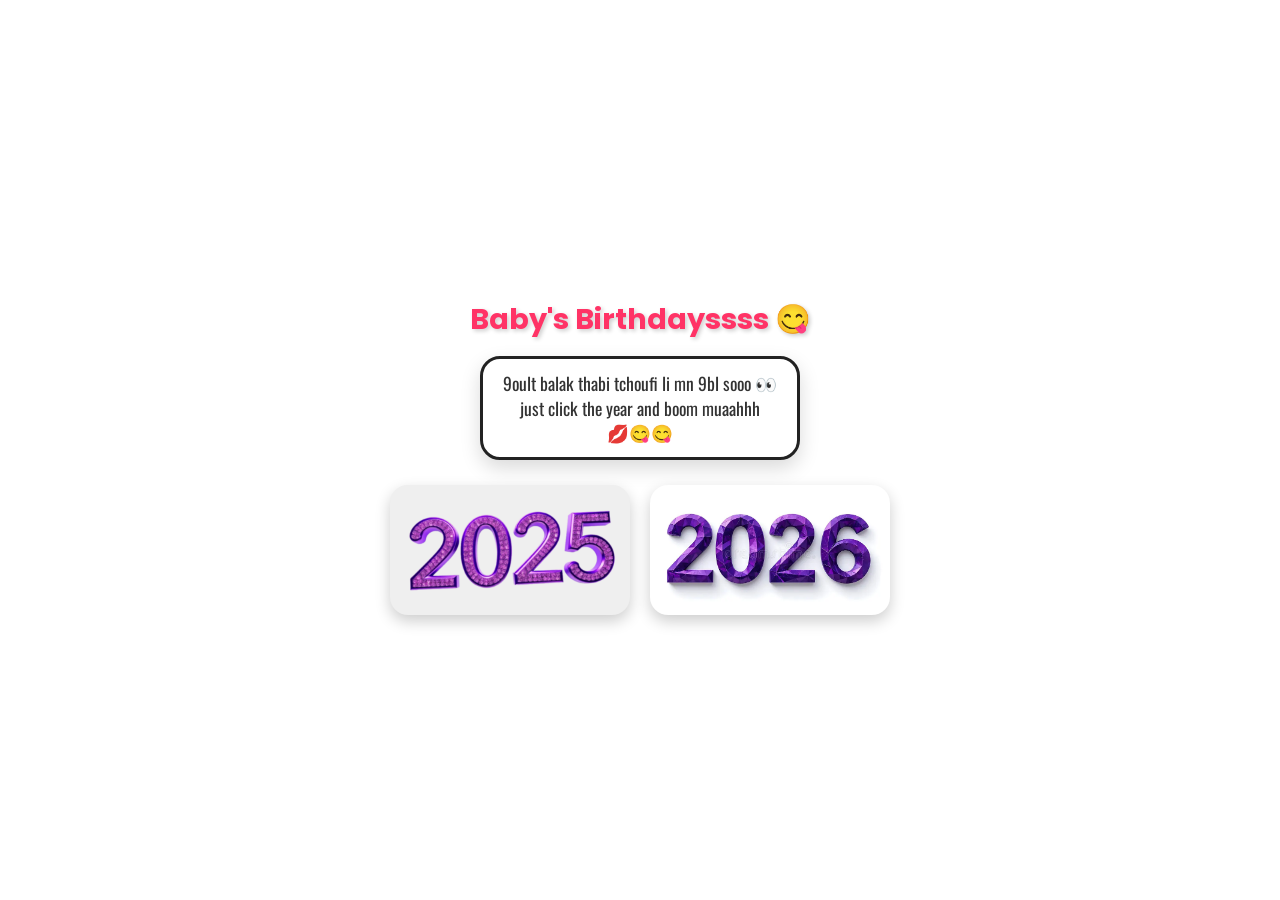
<file: index.html>
<!DOCTYPE html>

<html lang="en">
    <head>
        <title>Sweetheart's Birthday</title>
        <meta property="og:title" content="Bae's Birthday!" >
  <meta property="og:description" content="This is a special page for Baby's birthday" >
  <meta property="og:image" content="https://thumbs.dreamstime.com/b/beautiful-christmas-gift-present-bright-red-bow-silver-wrapping-paper-background-border-festive-fancy-wired-fabric-ribbon-130636273.jpg" >
        <link rel="icon" type="image/png" href="images/hbd.png">
        <link rel="stylesheet" href="lwla.css">
        <meta name="viewport" content="width=device-width, initial-scale=1.0">
    </head>

    <body>
        
            <h1 class="title">Baby's Birthdayssss 😋</h1>
            <div class="p-container"><p>9oult balak thabi tchoufi li mn 9bl sooo 👀<br> just click the year and boom muaahhh <br> 💋😋😋</p></div>
        <div class="main-container">
            <a href="2025/2025.html"><button id="b2025"></button></a>
            <a href="2026/2026.html"><button id="b2026"></button></a>
        </div>
        </body>
</file>
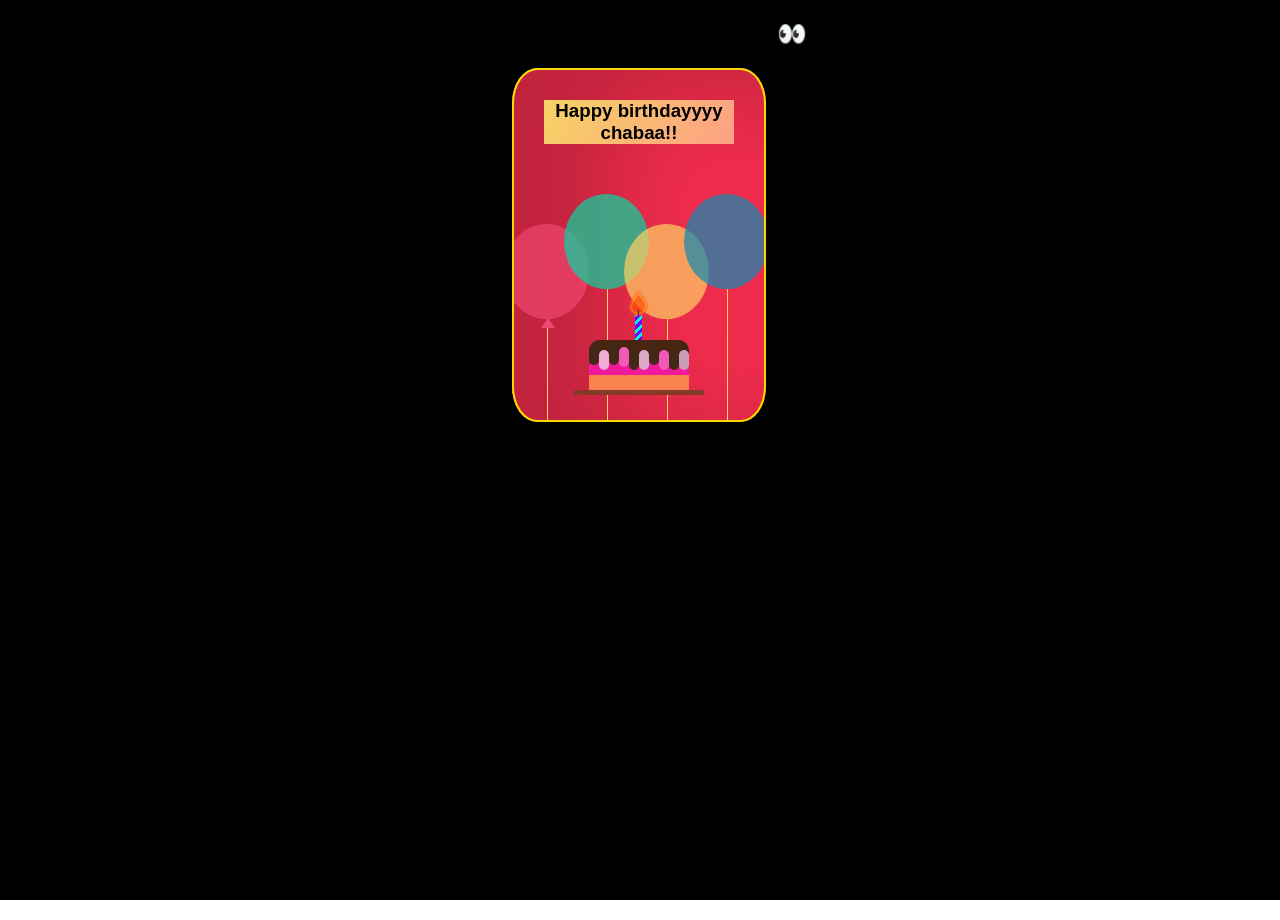
<file: 2025/2025.html>
<!DOCTYPE html>

<html lang="en">
    <head>
        <title>Sweetheart's Birthday</title>
        <link rel="icon" type="image/png" href="../images/hbd.png">
        <link rel="stylesheet" href="birthday.css">
        <meta name="viewport" content="width=device-width, initial-scale=1.0">
    </head>
<body>
    <video id="background-video" autoplay loop muted src="../images/Tulip2.mp4" ></video>
  <h2>a7kmiha w aft7iha chghol ktab 👀❤</h2>
  <div class="body">
    <div class="birthdayCard">
            <div class="card">
        <div class="card-inner">
          <div class="cardFront">
            <h3 id="title" class="happy">
              Happy birthdayyyy chabaa!!            </h3>
            <div class="balloons">
              <div class="balloonOne"></div>
              <div class="balloonTwo"></div>
              <div class="balloonThree"></div>
              <div class="balloonFour"></div>
            </div>
            <div class="plate">
              <div class="cake"></div>
              <div class="flame"></div>
            </div>
          </div>
          <div class="card-back">
                      <img src="../images/BirthdayLady25.jpeg" loading="lazy">
          </div>
        </div>
      </div>
      
      <div class="cardInside">
        <h3 id="title" class="back">
          y3mri y3mri chkon kbrttt        </h3>
        <p id="title">
          for Tasnimtyy        </p>
        <p id="desc">
         3djbok tulipes ? chabin kima 3inik 3oumryy👀  Happy Birthdayyy i really wish you the best wellah i love you more than you can ever imagine habibiii i wish i can kiss u rn bsh 3eibbb 👀 donc ki 3rftk kan 3ndk 15 ?? nnn c pas vrai kifach lw9t ydjri, lsl i wanna thank you for always being there for me and i wanna thank you for everything sweetheart [thank you for being in my life]</p>
        <p id="name" class="name">
         love,ur baby boyyy       </p>
      </div>
          </div>
  </div>
    <script src="birthday.js"></script>


</body>
</html>
</file>
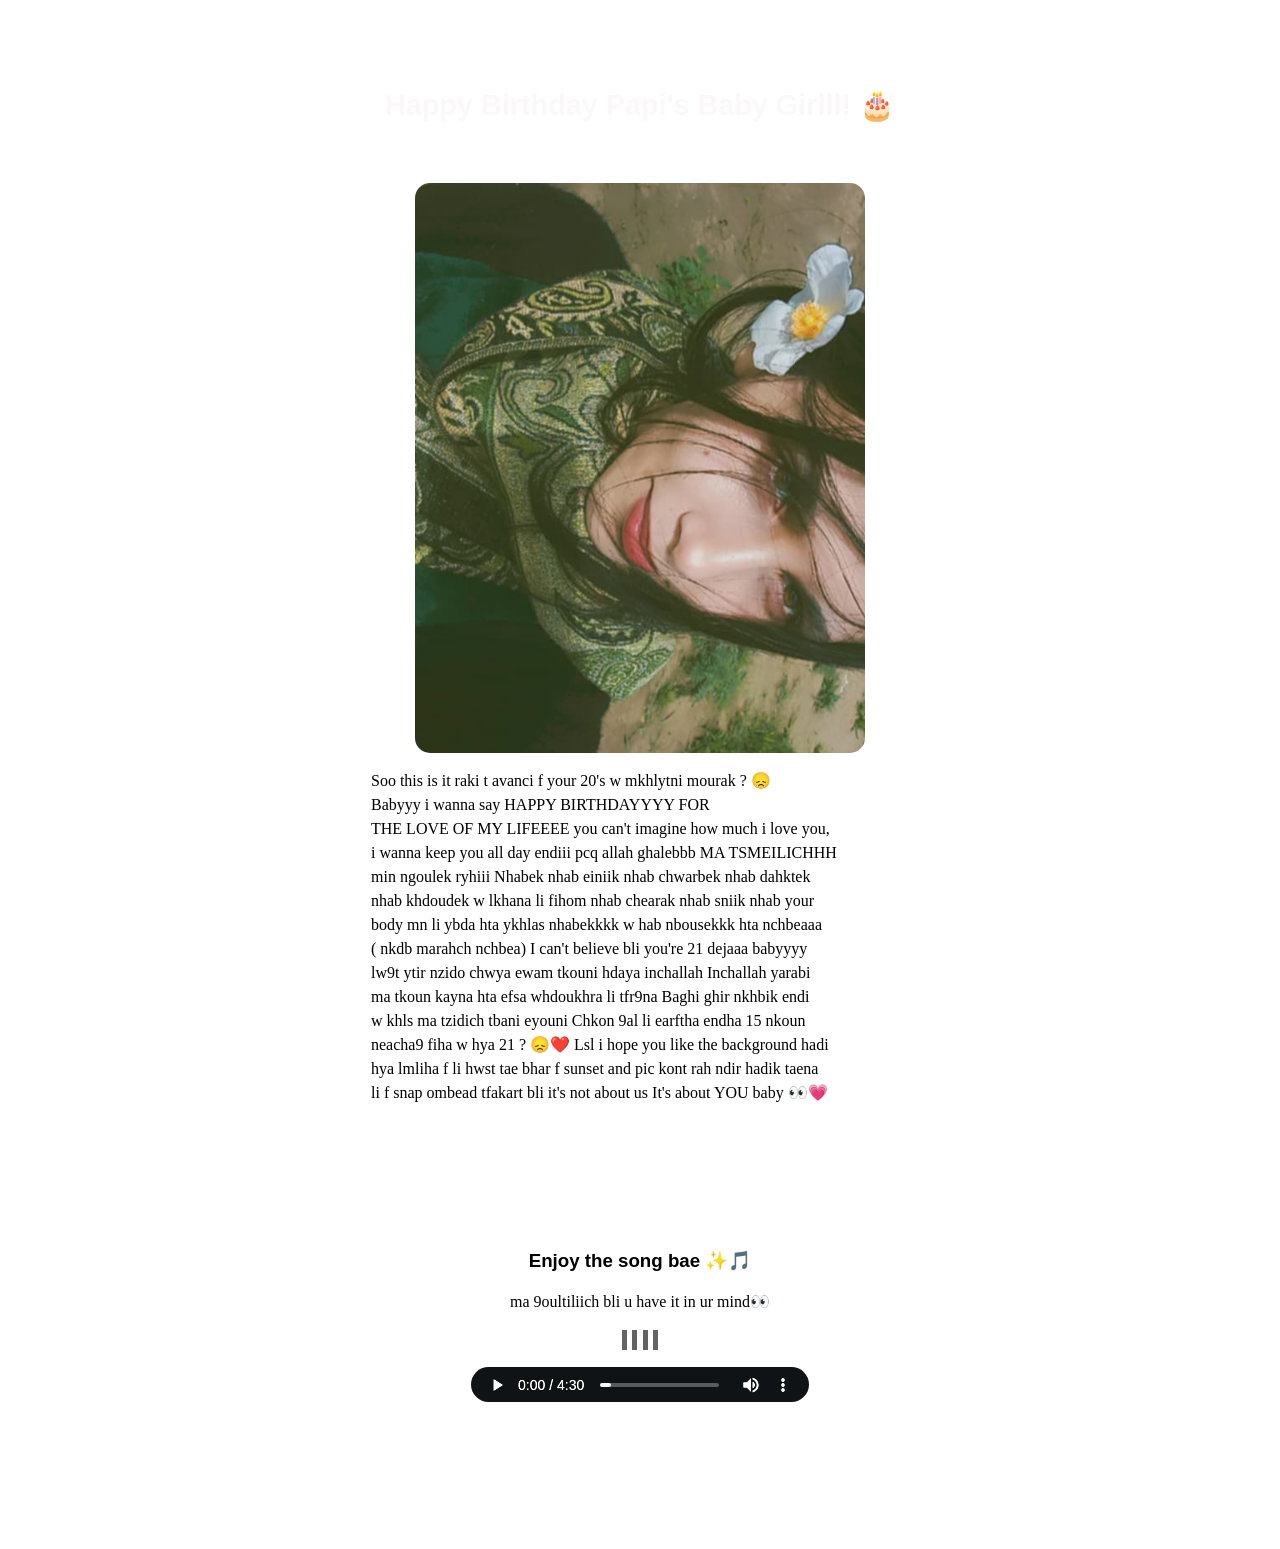
<file: 2026/2026.html>
<!DOCTYPE html>
<html lang="en">
<head>
    <meta charset="UTF-8">
    <meta name="viewport" content="width=device-width, initial-scale=1.0">
    <link rel="icon" type="image/png" href="../images/hbd.png">
    <link rel="stylesheet" href="style.css">
    <title>Happy Birthdayyy!</title>
</head>
<body>
    <section class="memory-box">
  <h1>Happy Birthday Papi's Baby Girlll! 🎂</h1>
  <div class="card-container">
    <div class="card">
      <img src="../images/BirthdayLady26.jpg" alt="Our Memory">
      <p>Soo this is it raki t avanci f your 20's w mkhlytni mourak ? 😞 <br>Babyyy i wanna say HAPPY BIRTHDAYYYY FOR <br>THE LOVE OF MY LIFEEEE you can't imagine how much i love you, <br>i wanna keep you all day endiii pcq allah ghalebbb MA TSMEILICHHH<br> min ngoulek ryhiii  
      Nhabek nhab einiik nhab chwarbek nhab dahktek <br>nhab khdoudek w lkhana li fihom nhab chearak nhab sniik nhab your <br>body mn li ybda hta ykhlas nhabekkkk w hab nbousekkk hta nchbeaaa <br>( nkdb marahch nchbea) 
      I can't believe bli you're 21 dejaaa babyyyy<br> lw9t ytir nzido chwya ewam tkouni hdaya inchallah 
      Inchallah yarabi<br> ma tkoun kayna hta efsa whdoukhra li tfr9na 
      Baghi ghir nkhbik endi<br> w khls ma tzidich tbani eyouni 
      Chkon 9al li earftha endha 15 nkoun <br>neacha9 fiha w hya 21 ? 😞❤️
      Lsl i hope you like the background hadi <br>hya lmliha f li hwst tae bhar f sunset and pic kont rah ndir hadik taena<br> li f snap ombead  tfakart bli it's not about us 
      It's about YOU baby 👀💗</p>
      
    </div>
    </div>
    <div class="music-player">
  <div class="song-info">
    <h3>Enjoy the song bae ✨🎵</h3>
    <p>ma 9oultiliich bli u have it in ur mind👀</p>
  </div>
  
  <div class="visualizer">
    <div class="bar"></div>
    <div class="bar2"></div>
    <div class="bar3"></div>
    <div class="bar4"></div>
  </div>
  
  <audio controls class="custom-audio">
    <source src="Loyal.mp3" type="audio/mpeg">
  </audio>
</div>
</section>
<script>
  document.addEventListener('click', function() {
      var audio = document.querySelector('.custom-audio');
      audio.play();
  }, { once: true });

</script>
    
</body>
</html>
</file>
<file: lwla.css>
@import url('https://fonts.googleapis.com/css2?family=Oswald:wght@200..700&family=Poppins:wght@400;600&display=swap');

* {
  box-sizing: border-box;
}

body {
  background-image: url('https://st3.depositphotos.com/9251234/19081/i/450/depositphotos_190812588-stock-photo-interior-illustration-blue-white-pink.jpg');
  background-size: cover;
  background-position: center;
  background-attachment: fixed;
  margin: 0;
  min-height: 100vh;
  font-family: 'Poppins', sans-serif;
  display: flex;
  flex-direction: column;
  align-items: center;
  justify-content: center;
  padding: 20px 15px;
}

.title {
  font-family: 'Poppins', sans-serif;
  font-size: 1.8rem;
  color: #ff3366;
  text-shadow: 2px 2px 4px rgba(0, 0, 0, 0.2);
  text-align: center;
  margin-bottom: 15px;
}

.p-container {
  width: 100%;
  max-width: 320px;
  background-color: rgba(255, 255, 255, 0.9);
  border: 3px solid #222;
  border-radius: 20px;
  padding: 12px 15px;
  box-shadow: 0px 8px 20px rgba(0, 0, 0, 0.15);
  margin-bottom: 25px;
  text-align: center;
}

p {
  margin: 0;
  font-family: "Oswald", sans-serif;
  font-size: 1.1rem;
  line-height: 1.4;
  color: #333;
}

.main-container {
  display: flex;
  flex-direction: column;
  gap: 20px;
  width: 100%;
  max-width: 320px;
}

a {
  display: block;
  width: 100%;
  text-decoration: none;
}

button {
  border: none;
  width: 100%;
  height: 130px;
  border-radius: 18px;
  background-size: cover;
  background-position: center;
  background-repeat: no-repeat;
  cursor: pointer;
  box-shadow: 0px 6px 15px rgba(0, 0, 0, 0.2);
  transition: transform 0.2s ease, box-shadow 0.2s ease;
}

button:active {
  transform: scale(0.97);
}

#b2025 {
  background-image: url('images/2025.png');
}

#b2026 {
  background-image: url('images/2026.png');
}

/* Screen adjustments for larger devices */
@media screen and (min-width: 600px) {
  .main-container {
    display: grid;
    grid-template-columns: repeat(2, 1fr);
    max-width: 500px;
  }
}
</file>
<file: 2025/birthday.css>
body {
    overflow-y: hidden;
    overflow-x: auto;
    transition: all .8s;
    margin: 0;
    padding: 0;
    height: 100vh;
    -webkit-user-select: none;
    -ms-user-select: none;
    user-select: none;
    }

    
#background-video {
    position: fixed;
    right: 0;
    bottom: 0;
    min-width: 100%;
    min-height: 100%;
    width: auto;
    height: auto;
    z-index: -1;
    background-size: cover;
    background-color: #000;
}

    h2 {
    animation: 1s blink linear infinite;
    display: flex;
    justify-content: center;
    color: rgb(0, 0, 0);
}

.birthdayCard {
    position: relative;
    top: 5%;
    left: 40%;
    width: 250px;
    height: 350px;
    cursor: pointer;
    transform: perspective(2500px);
    transition: 1s;
}

.card {
    cursor: pointer;
    width: 250px;
    height: 350px;
}

.card-inner {    
    cursor: pointer;
    position: relative;
    width: 100%;
    height: 100%;
    transform-style: preserve-3d;
    transform-origin: left;
    transition: transform 0.8s;
    z-index: 5;
}

.cardFront {
        cursor: pointer;
    backface-visibility: hidden;
    top: 0;
    left: 0;
    position: absolute;
    background-color: #f02c4c;
    width: 250px;
    height: 350px;
    overflow: hidden;
    transform-origin: left;
    box-shadow: inset 100px 20px 100px rgba(0, 0, 0, .2), 30px 0 50px rgba(0, 0, 0, 0.4);
    transition: .6s;
    border: 2px solid gold;
    border-radius: 10%;
}

.happy {
        cursor: pointer;
    font-family: Tahoma, sans-serif;
    text-align: center;
    margin: 30px;
    background-image: linear-gradient(120deg, #f6d365 0%, #fda085 100%);
    transition: .1s;
}

.balloons {
        cursor: pointer;
    position: absolute;
}

.balloonOne {
        cursor: pointer;
    position: absolute;
    width: 85px;
    height: 95px;
    border-radius: 50%;
    background-color: rgb(239, 71, 111, 0.7);
    left: -10px;
    top: 50px;
}

.balloonOne:before, .balloonTwo:before, .balloonThree:before, .balloonFour:before {
    content: "";
    position: absolute;
    width: 1px;
    height: 155px;
    background-color: #ffd166;
    top: 95px;
    left: 43px;
}

.balloonOne:after {
    border-bottom: 10px solid #ef476f;
}
.balloonOne:after, .balloonTwo:after, .balloonThree:after, .balloonFour:after {
    content: "";
    position: absolute;
    border-right: 7px solid transparent;
    border-left: 7px solid transparent;
    top: 94px;
    left: 37px;
}

.balloonTwo {
        cursor: pointer;
    position: absolute;
    width: 85px;
    height: 95px;
    border-radius: 50%;
    background-color: rgb(6, 214, 160, 0.7);
    left: 50px;
    top: 20px;
}

.balloonThree {
        cursor: pointer;
    position: absolute;
    width: 85px;
    height: 95px;
    border-radius: 50%;
    background-color: rgb(255, 209, 102, 0.7);
    left: 110px;
    top: 50px;
}

.balloonFour {
        cursor: pointer;
    position: absolute;
    width: 85px;
    height: 95px;
    border-radius: 50%;
    background-color: rgb(17, 138, 178, 0.7);
    left: 170px;
    top: 20px;
}

.plate {
        cursor: pointer;
    position: absolute;
    width: 130px;
    height: 5px;
    background-color: #843a24;
    left: 60px;
    top: 320px;
}

.plate:before {
    content: "";
    position: absolute;
    background: repeating-linear-gradient(-45deg, #7300ff, #7300ff 3px, #00ffdd 3px, #00f5d4 6px);
    width: 7px;
    height: 25px;
    top: -75px;
    left: 61px;
}

.cake {
        cursor: pointer;
    position: absolute;
    overflow: hidden;
    width: 100px;
    height: 50px;
    background-color: #f0199a;
    border-radius: 10px 10px 0 0;
    top: -50px;
    left: 15px;
    box-shadow: inset 0 -15px #f9824f, inset 0 15px #472511;
}

.cake:before {
    content: "";
    position: absolute;
    background-color: #432818;
    width: 10px;
    height: 20px;
    top: 5px;
    border-radius: 20px;
    box-shadow: 10px 5px #f0acd5, 20px 0px #432818, 30px 2px #f15bb5, 40px 5px #432818, 50px 5px #dba8c7, 60px 0px #432818, 70px 5px #f15bb5, 80px 5px #432818, 90px 5px #ca9eb8;
}

.flame {
        cursor: pointer;
    position: absolute;
    background-color: #ff5100;
    border: 1px solid #ffa500;
    border-radius: 80% 0 55% 50% / 55% 0 80% 50%;
    width: 15px;
    height: 15px;
    opacity: 0.7;
    top: -93px;
    left: 56px;
    box-shadow: 0px 0px 2px 2px #ff652edb;
    animation: flame 30ms 200ms ease-in infinite alternate;
    transform: rotate(-47.8466deg) scaleY(0.942575);
}

.plate:after {
    content: "";
    position: absolute;
    width: 1px;
    height: 5px;
    background-color: #333;
    top: -80px;
    left: 64px;
}

.card-back {
        cursor: pointer;
    position: absolute;
    width: 100%;
    height: 100%;
    backface-visibility: hidden;
    top: 0;
    left: 0;
    transform: rotateY(180deg);
    display: flex;
    justify-content: center;
    align-items: center;
    border: 2px solid gold;
    border-right: 2px dashed gold;
    background: linear-gradient(280deg, #f18396, #a500f1);
    border-radius: 10%;
}


.card-back img {
    cursor: pointer;
    width: 95%;
    height: 95%;
    object-fit: cover;
    border-radius: 4px;
    border-radius: 10%;
}

.cardInside {
        cursor: pointer;
    position: absolute;
    background-color: #F7879A;
    width: 250px;
    height: 350px;
    z-index: 1;
    left: 0;
    top: 0;
    box-shadow: inset 100px 20px 100px rgba(0, 0, 0, 0.2);
    border: 2px solid gold;
    border-left: 2px dashed gold;
    border-radius: 10%;
}

.back {
        cursor: pointer;
    font-family: Tahoma, sans-serif;
    color: #333;
    text-align: center;
    margin: 20px;
    outline-color: #333;
    outline-style: dashed;
}

p {
        cursor: pointer;
    font-family: cursive;
    margin: 2px 8px 8px 18px;
    color: #000;
}

#desc {
        cursor: pointer;
    font-family: cursive;
    margin: 2px 8px 8px 18px;
    color: #000;
    font-size: medium;
    position: relative;
    height: 210px;
    overflow-y: scroll;
    scrollbar-width: none;
}

.name {
    cursor: pointer;
    bottom: -5px;
    font-family: cursive;
    margin: 2px 8px 8px 18px;
    position: fixed;
    right: 0px;
    text-align: right;
    color: #333;
    text-decoration: underline;
}

@media all and (max-width: 600px) {
    h2 {
    position: absolute;
    left: 20%;
    top: 10%;
    color: #ffffff;
}

.birthdayCard {
    left: 20%;
    top: 200px;
}

#background-video {
    width: 300%;
}

body {
    overflow-y: hidden;
    overflow-x: scroll;
    }

}
</file>
<file: 2026/style.css>
* {
  box-sizing: border-box;
}

body {
  background-image: url('https://i.pinimg.com/736x/86/33/64/863364e268668aba008bfc46375c7f69.jpg');
  background-size: cover;
  background-position: center;
  background-attachment: fixed;
  margin: 0;
  min-height: 100vh;
  font-family: 'Poppins', sans-serif;
  display: flex;
  justify-content: center;
  align-items: center;
  padding: 5% 3%;
}

.memory-box {
  width: 100%;
  max-width: 600px;
  display: flex;
  flex-direction: column;
  align-items: center;
}

h1 {
  color: #faf8f8;
  font-size: 1.8rem;
  text-align: center;
  margin-bottom: 5%;
}

.card-container {
  width: 100%;
  display: flex;
  justify-content: center;
}

.card {
  width: 100%;
  background: rgba(255, 255, 255, 0.2);
  backdrop-filter: blur(10px);
  border-radius: 20px;
  padding: 5%;
  border: 1px solid rgba(255, 255, 255, 0.3);
  transition: transform 0.3s ease;
  display: flex;
  flex-direction: column;
  align-items: center;
}

.card:hover {
  transform: translateY(-5px) scale(1.02);
}

img {
  width: 100%;
  max-width: 450px;
  height: auto;
  border-radius: 15px;
}

p {
  font-family:Georgia, 'Times New Roman', Times, serif;
  font-size: 1rem;
  line-height: 1.5;
  width: 100%;
  word-wrap: break-word;
}

.music-player {
  background: rgba(255, 255, 255, 0.15);
  backdrop-filter: blur(12px);
  border-radius: 25px;
  padding: 5%;
  width: 90%;
  max-width: 400px;
  border: 1px solid rgba(255, 255, 255, 0.3);
  text-align: center;
  color: rgb(0, 0, 0);
  margin: 8% auto;
  transition: transform 0.3s ease;
}

.music-player:hover {
  transform: translateY(-5px) scale(1.02);
}

.custom-audio {
  width: 100%;
  height: 35px;
  filter: invert(100%) hue-rotate(180deg) brightness(1.5);
  margin-top: 5%;
}

.visualizer {
  display: flex;
  justify-content: center;
  gap: 1.5%;
  height: 20px;
  align-items: flex-end;
}

.bar, .bar2, .bar3, .bar4 {
  width: 1.5%;
  min-width: 4px;
  height: 100%;
  background: #636363;
}

.bar { animation: bounce 0.6s infinite ease-in-out alternate; }
.bar2 { animation: bounce 0.5s infinite ease-in-out alternate; }
.bar3 { animation: bounce 0.4s infinite ease-in-out alternate; }
.bar4 { animation: bounce 0.3s infinite ease-in-out alternate; }

@keyframes bounce {
  from { height: 5px; }
  to { height: 20px; }
}

/* --- Responsive Media Query for Small Screens --- */
@media screen and (max-width: 768px) {
  body {
    padding: 8% 4%;
  }

  h1 {
    font-size: 1.5rem;
    color: #ffffff;
    text-shadow: 2px 2px 4px rgba(0,0,0,0.4);
  }

  .card {
    padding: 6%;
  }

  .card:hover, .music-player:hover {
    transform: none; /* Disables hover zoom on touch screens to avoid layout jumps */
  }

  .card p {
    font-size: 0.95rem;
    text-align: center;
  }

  .music-player {
    width: 100%;
  }
}
</file>
